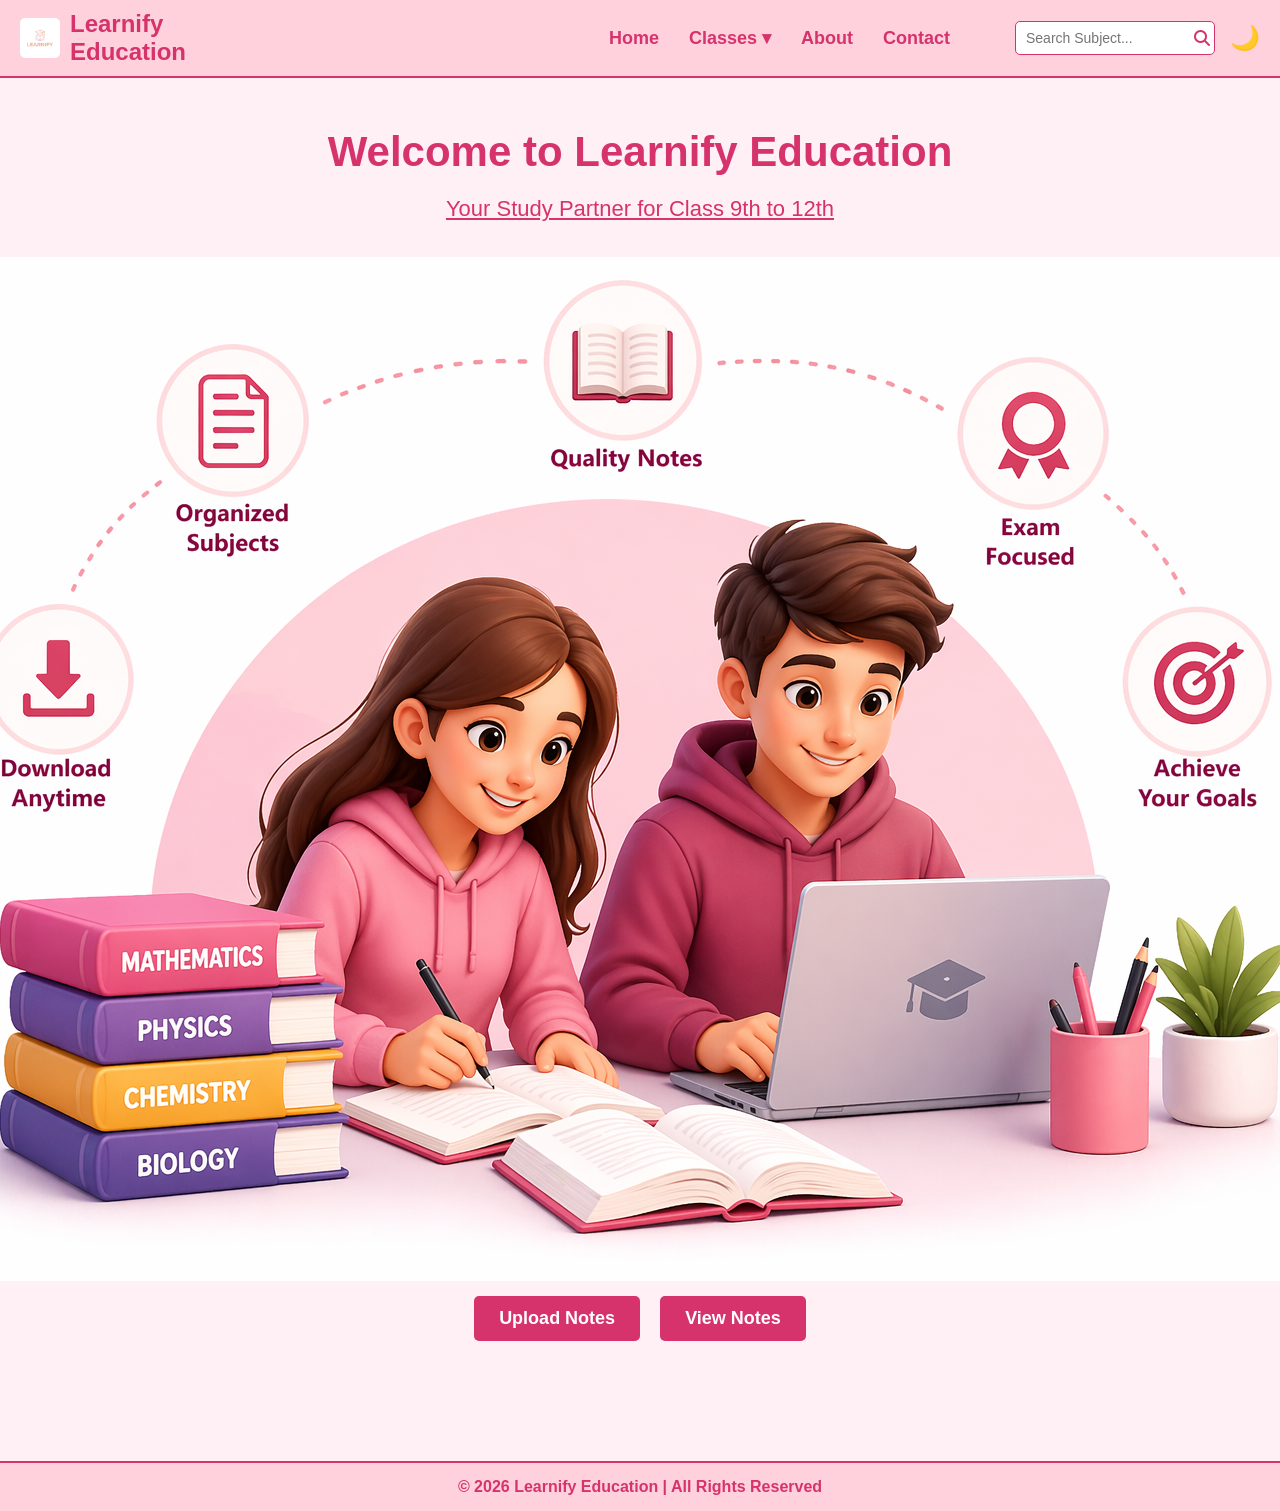
<file: index.html>
﻿<!DOCTYPE html>
<html lang="en">

<head>
    <meta charset="UTF-8">
    <meta name="viewport" content="width=device-width, initial-scale=1.0">
    <title>Learnify Education - Home</title>
    <!-- CSS File Link -->
    <link rel="stylesheet" href="https://cdnjs.cloudflare.com/ajax/libs/font-awesome/6.5.0/css/all.min.css">
    <link rel="stylesheet" href="css/style.css">
</head>

<body>

    <!-- Header Section -->
    <header class="header">
        <div class="logo-section">
            <img src="assets/images/logo.png" alt="Learnify Logo">
            <h1>Learnify Education </h1>
        </div>

        <!-- Centered Links -->
        <nav class="nav-links-center">
            <a href="index.html">Home</a>
            <div class="dropdown">
                <a href="#" style="cursor: default;">Classes ▾</a>
                <div class="dropdown-content">
                    <a href="notes.html?class=9th">9th Class</a>
                    <a href="notes.html?class=10th">10th Class</a>
                    <a href="notes.html?class=11th">11th Class</a>
                    <a href="notes.html?class=12th">12th Class</a>
                </div>
            </div>
            <a href="about.html">About</a>
            <a href="contact.html">Contact</a>
        </nav>

        <!-- Search Bar on Right -->
        <div class="search-container">
            <input type="text" id="navSearchInput" class="nav-search" placeholder="Search Subject..."
                onkeyup="searchFromNav()">
            <i class="fas fa-search search-icon"></i>
            <button id="themeBtn" class="theme-toggle" onclick="toggleTheme()" title="Toggle Dark Mode">🌙</button>
        </div>
    </header>

    <!-- Main Content -->
    <div class="container">

        <!-- Hero Section -->
        <div class="hero-section">
            <div class="hero-title">Welcome to Learnify Education</div>
            <div class="hero-tagline">Your Study Partner for Class 9th to 12th</div>

            <img src="assets/images/study.jpg" class="hero-img" alt="study image">
            <div class="hero-buttons">
                <a href="upload.html" class="btn">Upload Notes</a>
                <a href="notes.html" class="btn">View Notes</a>
            </div>
        </div>

    </div>

    <!-- Footer -->
    <footer class="footer">
        &copy; 2026 Learnify Education | All Rights Reserved
    </footer>

    <!-- JavaScript File Link -->
    <script src="js/app.js"></script>
</body>

</html>
</file>
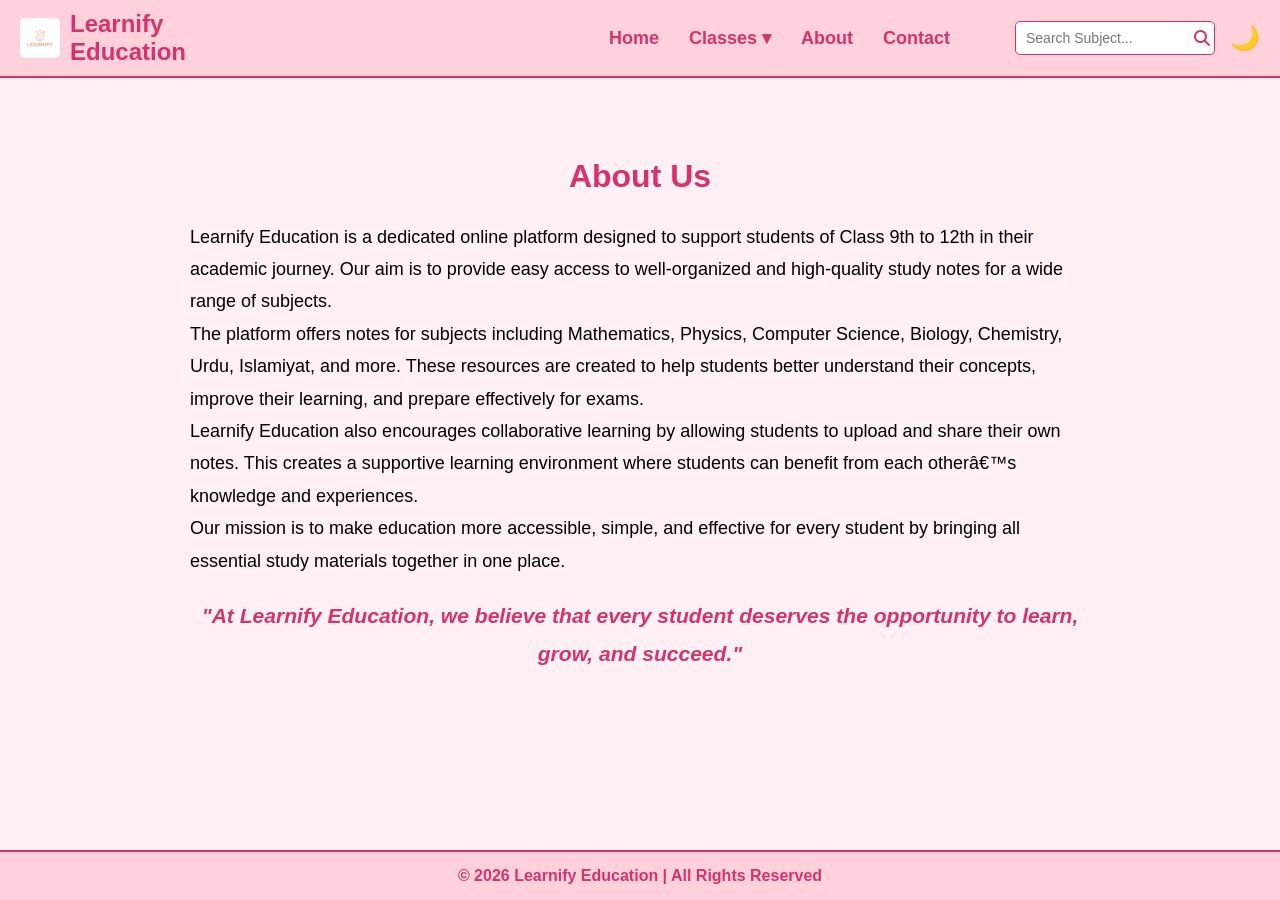
<file: about.html>
﻿<!DOCTYPE html>
<html lang="en">

<head>
    <meta charset="UTF-8">
    <meta name="viewport" content="width=device-width, initial-scale=1.0">
    <title>Learnify Education - About</title>
    <link rel="stylesheet" href="https://cdnjs.cloudflare.com/ajax/libs/font-awesome/6.5.0/css/all.min.css">
    <link rel="stylesheet" href="css/style.css">
</head>

<body>

    <!-- Header Section -->
    <header class="header">
        <div class="logo-section">
            <img src="assets/images/logo.png" alt="Learnify Logo">
            <h1>Learnify Education</h1>
        </div>

        <!-- Centered Links -->
        <nav class="nav-links-center">
            <a href="index.html">Home</a>
            <div class="dropdown">
                <a href="#" style="cursor: default;">Classes ▾</a>
                <div class="dropdown-content">
                    <a href="notes.html?class=9th">9th Class</a>
                    <a href="notes.html?class=10th">10th Class</a>
                    <a href="notes.html?class=11th">11th Class</a>
                    <a href="notes.html?class=12th">12th Class</a>
                </div>
            </div>
            <a href="about.html">About</a>
            <a href="contact.html">Contact</a>
        </nav>

        <!-- Search Bar on Right -->
        <div class="search-container">
            <input type="text" id="navSearchInput" class="nav-search" placeholder="Search Subject..."
                onkeyup="searchFromNav()">
            <i class="fas fa-search search-icon"></i>
            <button id="themeBtn" class="theme-toggle" onclick="toggleTheme()" title="Toggle Dark Mode">🌙</button>
        </div>
    </header>

    <!-- Main Content -->
    <div class="container">
        <div class="about-content">
            <h2 style="text-align: center; font-size: 32px;">About Us</h2>

            <p>
                Learnify Education is a dedicated online platform designed to support students of Class 9th to 12th in
                their academic journey. Our aim is to provide easy access to well-organized and high-quality study notes
                for a wide range of subjects.
            </p>

            <p>
                The platform offers notes for subjects including Mathematics, Physics, Computer Science, Biology,
                Chemistry, Urdu, Islamiyat, and more. These resources are created to help students better understand
                their concepts, improve their learning, and prepare effectively for exams.
            </p>

            <p>
                Learnify Education also encourages collaborative learning by allowing students to upload and share their
                own notes. This creates a supportive learning environment where students can benefit from each otherâ€™s
                knowledge and experiences.
            </p>

            <p>
                Our mission is to make education more accessible, simple, and effective for every student by bringing
                all essential study materials together in one place.
            </p>

            <h3 style="text-align: center; font-style: italic;">
                "At Learnify Education, we believe that every student deserves the opportunity to learn, grow, and
                succeed."
            </h3>
        </div>
    </div>

    <!-- Footer -->
    <footer class="footer">
        &copy; 2026 Learnify Education | All Rights Reserved
    </footer>

    <!-- JavaScript File Link -->
    <script src="js/app.js"></script>
</body>

</html>
</file>
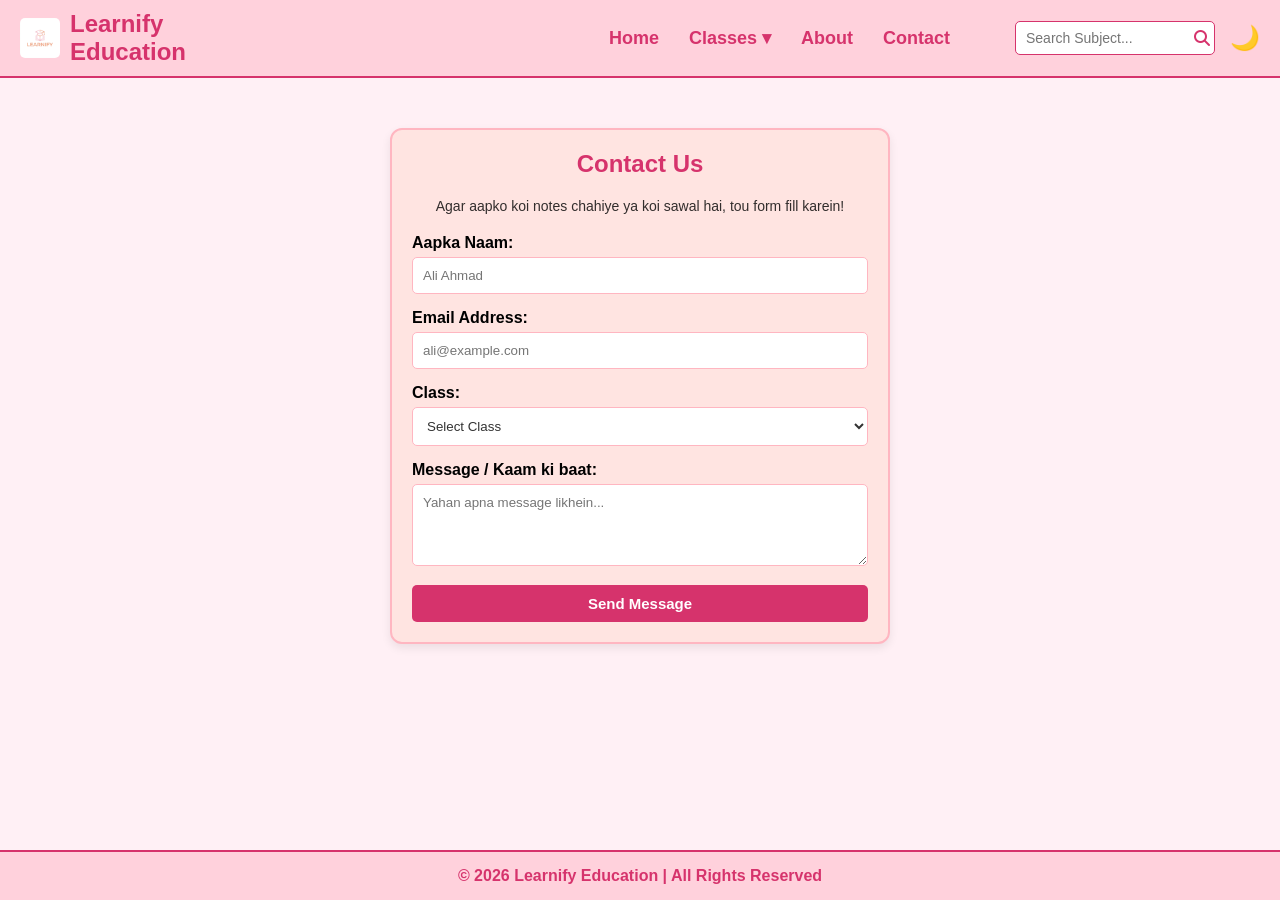
<file: contact.html>
<!DOCTYPE html>
<html lang="en">
<head>
    <meta charset="UTF-8">
    <meta name="viewport" content="width=device-width, initial-scale=1.0">
    <title>Learnify Education - Contact Us</title>
    <link rel="stylesheet" href="https://cdnjs.cloudflare.com/ajax/libs/font-awesome/6.5.0/css/all.min.css">
    <link rel="stylesheet" href="css/style.css">
</head>
<body>

    <!-- Header Section -->
    <header class="header">
        <div class="logo-section">
            <img src="assets/images/logo.png" alt="Learnify Logo">
            <h1>Learnify Education</h1>
        </div>
        
        <nav class="nav-links-center">
            <a href="index.html">Home</a>
            <div class="dropdown">
                <a href="#" style="cursor: default;">Classes ▾</a>
                <div class="dropdown-content">
                    <a href="notes.html?class=9th">9th Class</a>
                    <a href="notes.html?class=10th">10th Class</a>
                    <a href="notes.html?class=11th">11th Class</a>
                    <a href="notes.html?class=12th">12th Class</a>
                </div>
            </div>
            <a href="about.html">About</a>
            <a href="contact.html">Contact</a>
        </nav>

        <div class="search-container">
            <input type="text" id="navSearchInput" class="nav-search" placeholder="Search Subject..." onkeyup="searchFromNav()">
            <i class="fas fa-search search-icon" style="right: 50px;"></i>
            <button id="themeBtn" class="theme-toggle" onclick="toggleTheme()" title="Toggle Dark Mode">🌙</button>
        </div>
    </header>

    <!-- Main Content -->
    <div class="container">
        <div class="card" style="margin: 0 auto; width: 500px; text-align: left;">
            <h2 style="color: var(--primary-color); text-align: center; margin-bottom: 20px;">Contact Us</h2>
            <p style="text-align: center; margin-bottom: 20px;">Agar aapko koi notes chahiye ya koi sawal hai, tou form fill karein!</p>
            
            <form id="contactForm" onsubmit="event.preventDefault(); alert('Message Sent Successfully!'); this.reset();">
                <div class="form-group">
                    <label>Aapka Naam:</label>
                    <input type="text" required placeholder="Ali Ahmad">
                </div>
                <div class="form-group">
                    <label>Email Address:</label>
                    <input type="email" required placeholder="ali@example.com">
                </div>
                <div class="form-group">
                    <label>Class:</label>
                    <select required>
                        <option value="">Select Class</option>
                        <option>9th Class</option>
                        <option>10th Class</option>
                        <option>11th Class</option>
                        <option>12th Class</option>
                        <option>Other</option>
                    </select>
                </div>
                <div class="form-group">
                    <label>Message / Kaam ki baat:</label>
                    <textarea rows="4" required placeholder="Yahan apna message likhein..."></textarea>
                </div>
                <button type="submit" class="btn" style="width: 100%;">Send Message</button>
            </form>
        </div>
    </div>

    <!-- Footer -->
    <footer class="footer">
        &copy; 2026 Learnify Education | All Rights Reserved
    </footer>

    <!-- JavaScript File Link -->
    <script src="js/app.js"></script>
</body>
</html>
</file>
<file: css/style.css>
/* 
  Project: Learnify Education
  Theme: Peach & Light Pink / Dark Mode
*/

/* --- CSS Variables for Themes --- */
:root {
    --bg-color: #fff0f5;
    /* Very Light Pink (Instead of Peach) */
    --text-color: #000000;
    --header-bg: #ffd1dc;
    /* Light Pink */
    --primary-color: #d6336c;
    /* Dark Pink */
    --primary-hover: #a61e4d;
    --card-bg: #ffe4e1;
    /* Soft Pink for Cards */
    --card-border: #ffb6c1;
    /* Pink border */
    --input-bg: #ffffff;
    --input-text: #333333;
}

/* Dark Mode Variables */
.dark-mode {
    --bg-color: #121212;
    --text-color: #e0e0e0;
    --header-bg: #1f1f1f;
    --primary-color: #ff85a2;
    /* Soft pink looks better on dark */
    --primary-hover: #ffb3c6;
    --card-bg: #2a2a2a;
    --card-border: #444444;
    --input-bg: #333333;
    --input-text: #ffffff;
}

* {
    margin: 0;
    padding: 0;
    box-sizing: border-box;
    font-family: 'Segoe UI', Tahoma, Geneva, Verdana, sans-serif;
}

body {
    background-color: var(--bg-color);
    color: var(--text-color);
    display: flex;
    flex-direction: column;
    min-height: 100vh;
    transition: background-color 0.3s, color 0.3s;
}

/* Header */
.header {
    background-color: var(--header-bg);
    padding: 10px 20px;
    display: flex;
    justify-content: space-between;
    align-items: center;
    border-bottom: 2px solid var(--primary-color);
    transition: background-color 0.3s, border-color 0.3s;
}

.logo-section {
    display: flex;
    align-items: center;
    gap: 10px;
    width: 250px;
}

.logo-section img {
    height: 40px;
    border-radius: 5px;
}

.logo-section h1 {
    font-size: 24px;
    color: var(--primary-color);
}

/* Nav Links (Moved closer to Search Bar) */
.nav-links-center {
    display: flex;
    gap: 30px;
    justify-content: flex-end;
    align-items: center;
    flex: 1;
    padding-right: 30px;
}

.nav-links-center a {
    text-decoration: none;
    color: var(--primary-color);
    font-weight: bold;
    font-size: 18px;
    transition: 0.2s;
}

.nav-links-center a:hover {
    color: var(--primary-hover);
}

/* Dropdown Menu */
.dropdown {
    position: relative;
    display: inline-block;
}

.dropdown-content {
    display: none;
    position: absolute;
    background-color: var(--header-bg);
    min-width: 130px;
    box-shadow: 0px 8px 16px 0px rgba(0, 0, 0, 0.2);
    z-index: 10;
    border-radius: 5px;
    overflow: hidden;
    top: 100%;
}

.dropdown-content a {
    color: var(--primary-color);
    padding: 12px 16px;
    text-decoration: none;
    display: block;
    font-size: 16px;
    border-bottom: 1px solid rgba(0, 0, 0, 0.05);
}

.dropdown-content a:hover {
    background-color: rgba(0, 0, 0, 0.1);
}

.dropdown:hover .dropdown-content {
    display: block;
}

/* Search Bar with Icon */
.search-container {
    position: relative;
    width: 280px;
    display: flex;
    justify-content: flex-end;
    align-items: center;
    gap: 15px;
    /* space between search and theme toggle */
}

.nav-search {
    padding: 8px 30px 8px 10px;
    border: 1px solid var(--primary-color);
    background-color: var(--input-bg);
    color: var(--input-text);
    border-radius: 5px;
    font-size: 14px;
    width: 200px;
    outline: none;
    transition: background-color 0.3s, color 0.3s;
}

.search-icon {
    position: absolute;
    right: 50px;
    /* adjusted because of toggle button */
    top: 50%;
    transform: translateY(-50%);
    color: var(--primary-color);
    font-size: 16px;
    pointer-events: none;
}

/* Theme Toggle Button */
.theme-toggle {
    background: none;
    border: none;
    font-size: 24px;
    cursor: pointer;
    color: var(--primary-color);
    outline: none;
    transition: transform 0.2s;
}

.theme-toggle:hover {
    transform: scale(1.1);
}

/* Container */
.container {
    flex: 1;
    max-width: 1200px;
    margin: 30px auto;
    padding: 20px;
    text-align: center;
}

/* Hero Section */
.hero-section {
    display: flex;
    flex-direction: column;
    align-items: center;
    gap: 15px;
    margin-bottom: 40px;
}

.hero-title {
    font-size: 42px;
    font-weight: bold;
    color: var(--primary-color);
    margin-bottom: 5px;
}

.hero-tagline {
    font-size: 22px;
    color: var(--primary-color);
    font-weight: normal;
    text-decoration: underline;
    margin-bottom: 20px;
}

.hero-buttons {
    display: flex;
    gap: 20px;
    justify-content: center;
    margin-bottom: 30px;
}

.hero-image {
    width: 100%;
    max-width: 900px;
    height: auto;
    border-radius: 15px;
    box-shadow: 0 8px 20px rgba(0, 0, 0, 0.15);
}

/* About Content */
.about-content {
    text-align: left;
    line-height: 1.8;
    max-width: 900px;
    margin: 0 auto;
    font-size: 18px;
}

.about-content h2,
.about-content h3 {
    color: var(--primary-color);
    margin-bottom: 15px;
    margin-top: 20px;
}

/* Notes Page Sections */
.section-heading {
    text-align: left;
    color: var(--primary-color);
    font-size: 28px;
    margin-top: 40px;
    margin-bottom: 20px;
    border-bottom: 2px solid var(--header-bg);
    padding-bottom: 10px;
}

/* Filters */
.filters-section {
    display: flex;
    justify-content: center;
    gap: 20px;
    margin-bottom: 30px;
}

.filter-select {
    padding: 12px;
    border: 2px solid var(--primary-color);
    border-radius: 8px;
    font-size: 16px;
    min-width: 250px;
    background-color: var(--input-bg);
    color: var(--input-text);
    outline: none;
    transition: background-color 0.3s, color 0.3s;
}

/* Cards */
.card-container {
    display: flex;
    justify-content: flex-start;
    gap: 20px;
    flex-wrap: wrap;
    margin-bottom: 30px;
}

.card {
    background-color: var(--card-bg);
    border: 2px solid var(--card-border);
    border-radius: 12px;
    padding: 20px;
    width: 250px;
    text-align: center;
    box-shadow: 0 4px 10px rgba(0, 0, 0, 0.08);
    transition: all 0.3s ease;
    position: relative;
    display: flex;
    flex-direction: column;
    justify-content: space-between;
}

.card:hover {
    transform: translateY(-8px);
    box-shadow: 0 8px 15px rgba(0, 0, 0, 0.15);
    border-color: var(--primary-color);
}

.card h3 {
    color: var(--primary-color);
    margin-bottom: 10px;
    font-size: 20px;
}

.card p {
    font-size: 14px;
    color: var(--text-color);
    opacity: 0.8;
    margin-bottom: 15px;
}

/* Button Group inside Card */
.button-group {
    display: flex;
    flex-direction: column;
    gap: 10px;
    margin-top: 10px;
}

/* Buttons */
.btn {
    background-color: var(--primary-color);
    /* Global dark pink for all buttons like Send Message */
    color: white;
    padding: 10px 15px;
    border: none;
    border-radius: 5px;
    cursor: pointer;
    font-size: 15px;
    text-decoration: none;
    display: block;
    font-weight: bold;
    transition: 0.2s;
}

.btn:hover {
    background-color: var(--primary-hover);
}

.btn-view {
    background-color: #ff85a2;
    /* Soft pink for view online */
}

.btn-view:hover {
    background-color: #ff6b8b;
}

.btn-download {
    background-color: #d6336c;
    /* Dark pink for download */
}

.btn-download:hover {
    background-color: #a61e4d;
}

/* Main standalone buttons on Home page */
.hero-buttons .btn {
    padding: 12px 25px;
    font-size: 18px;
    background-color: var(--primary-color);
    display: inline-block;
}

.hero-buttons .btn:hover {
    background-color: var(--primary-hover);
}

/* Tags */
.badge {
    position: absolute;
    top: -10px;
    right: -10px;
    padding: 5px 12px;
    color: white;
    font-size: 12px;
    font-weight: bold;
    border-radius: 20px;
    box-shadow: 0 2px 5px rgba(0, 0, 0, 0.2);
}

.badge-popular {
    background-color: #ff4757;
}

.badge-important {
    background-color: #ffa502;
}

.badge-new {
    background-color: #2ed573;
}

/* Forms (Contact & Upload) */
.form-group {
    margin-bottom: 15px;
    text-align: left;
}

.form-group label {
    display: block;
    font-weight: bold;
    margin-bottom: 5px;
    color: var(--text-color);
}

.form-group input,
.form-group select,
.form-group textarea {
    width: 100%;
    padding: 10px;
    border: 1px solid var(--card-border);
    border-radius: 5px;
    background-color: var(--input-bg);
    color: var(--input-text);
    transition: background-color 0.3s, color 0.3s;
}

/* Footer */
.footer {
    background-color: var(--header-bg);
    color: var(--primary-color);
    text-align: center;
    padding: 15px;
    border-top: 2px solid var(--primary-color);
    font-weight: bold;
    margin-top: auto;
    transition: background-color 0.3s, border-color 0.3s;
}

/* --- Mobile Responsiveness (Phones ke liye) --- */
@media screen and (max-width: 768px) {
    .header {
        flex-direction: column;
        gap: 15px;
        padding: 15px;
    }

    .logo-section {
        width: 100%;
        justify-content: center;
    }

    .nav-links-center {
        width: 100%;
        justify-content: center;
        flex-wrap: wrap;
        padding-right: 0;
        gap: 15px;
    }

    .search-container {
        width: 100%;
        justify-content: center;
    }

    .nav-search {
        width: 100%;
        /* Search bar full width on mobile */
    }

    .filters-section {
        flex-direction: column;
        align-items: center;
    }

    .filter-select {
        width: 100%;
    }

    .hero-title {
        font-size: 32px;
        text-align: center;
    }

    .hero-buttons {
        flex-direction: column;
        width: 100%;
        align-items: center;
    }

    .hero-buttons .btn {
        width: 80%;
        text-align: center;
    }
}
</file>
